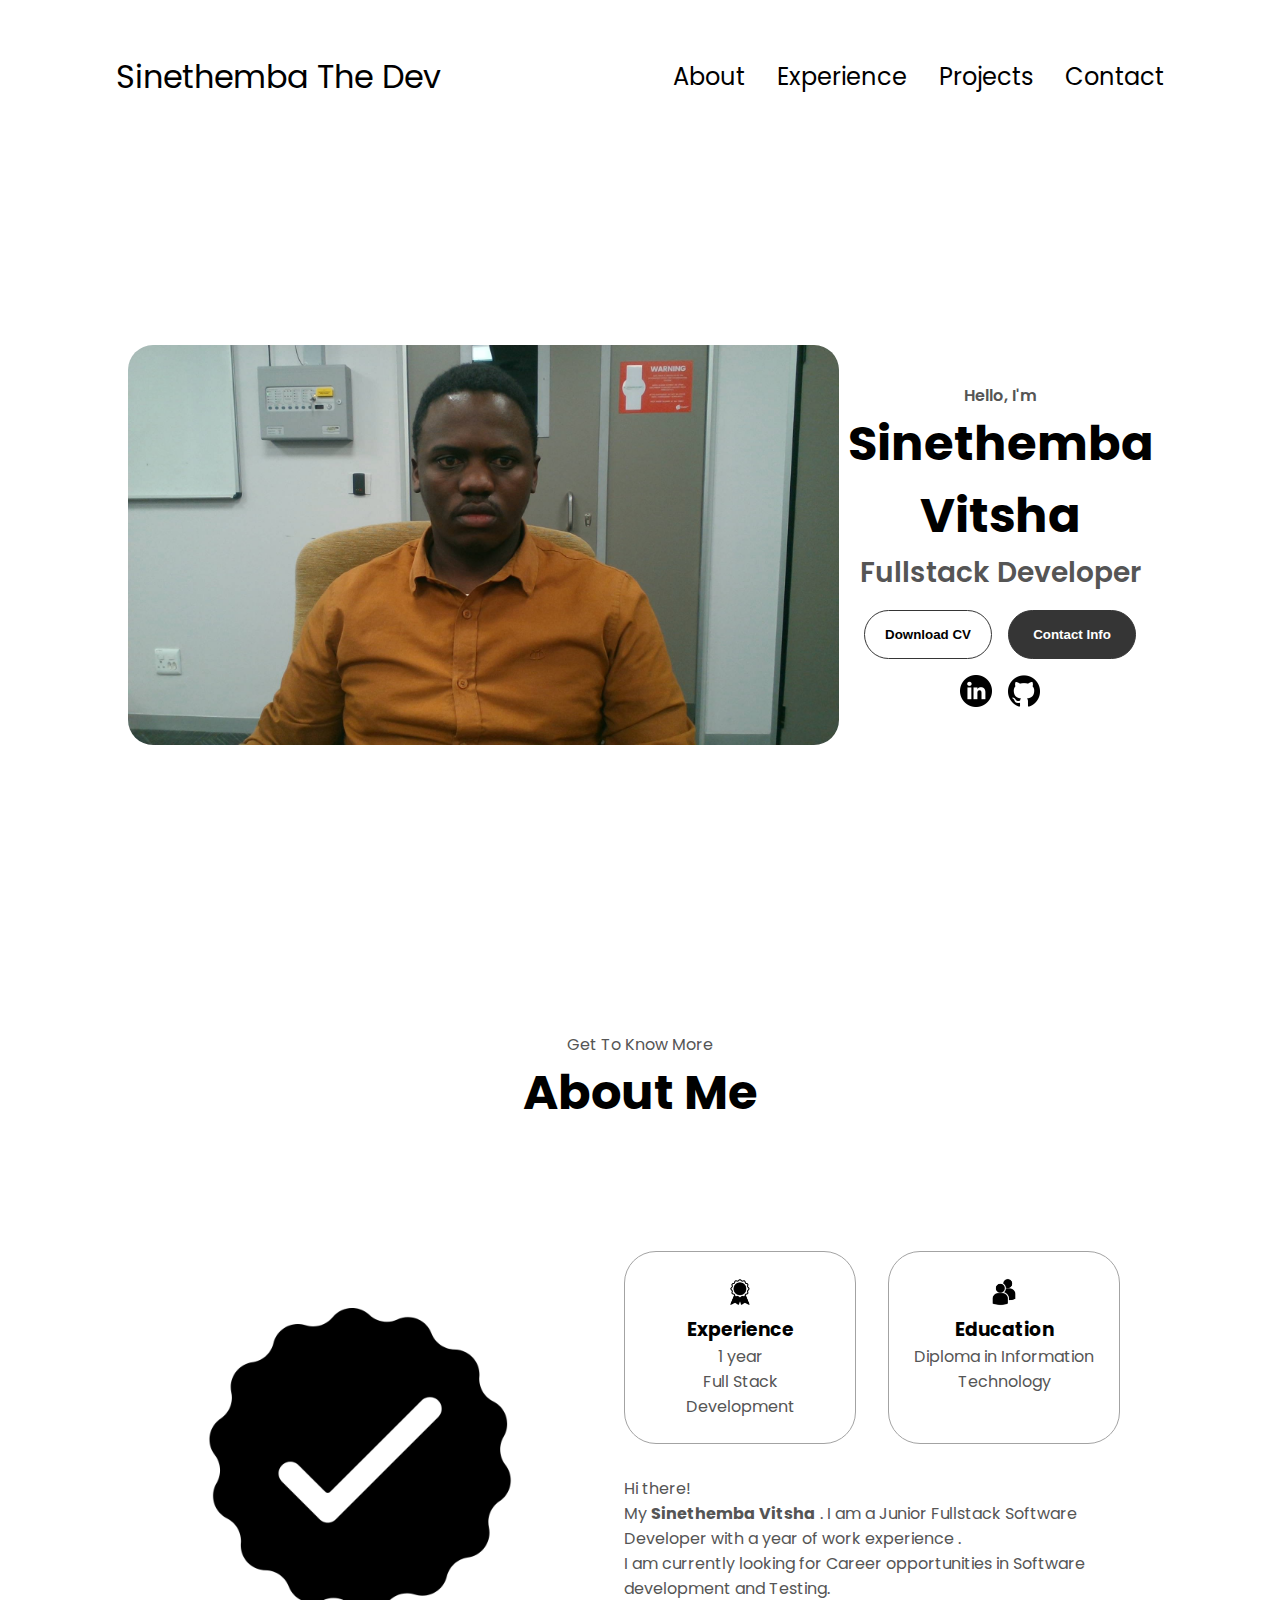
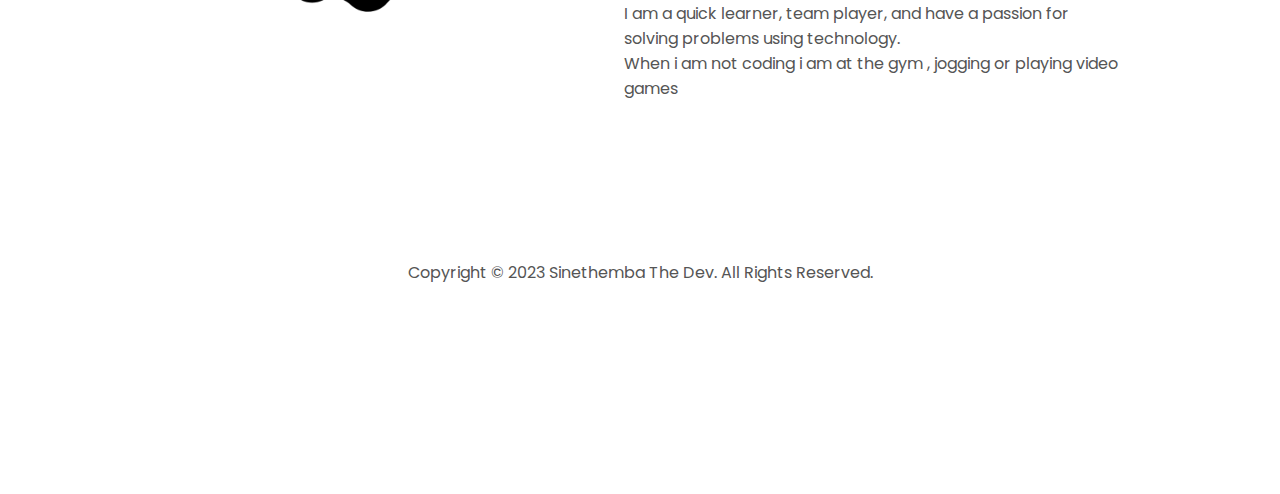
<file: index.html>
<!DOCTYPE html>
<html lang="en">
<head>
    <meta charset="UTF-8">
    <meta http-equiv="X-UA-Compatible" content="IE=edge">
    <meta name="viewport" content="width=device-width, initial-scale=1.0">
    <link rel="stylesheet" href="styles.css">
    <link rel="stylesheet" href="mediaqueries.css">
    <title>Sinethemba The Dev</title>

</head>
<body>
<div id="hamburger-nav">
  <div id="menu-toggle" onclick="toggleMenu()">
    <div class="bar"></div>
    <div class="bar"></div>
    <div class="bar"></div>
  </div>
  <ul class="nav-links-mobile" id="mobile-menu">
    <li><a href="index.html">About</a></li>
    <li><a href="Experience.html">Experience</a></li>
    <li><a href="projects.html">Projects</a></li>
    <li><a href="contact.html">Contact</a></li>
  </ul>
</div>

    <nav id="desktop-nav">
        <div class="logo">Sinethemba The Dev</div>
        <div>
          <ul class="nav-links">
            <li><a href="index.html">About</a></li>
            <li><a href="Experience.html">Experience</a></li>
            <li><a href="projects.html">Projects</a></li>
            <li><a href="contact.html">Contact</a></li>
          </ul>
        </div>
      </nav>
      <section id="profile">
        <div class="section__pic-container">
          <img src="./Sinethemba.jpg" alt="Sinethemba picture" />
        </div>
        <div class="section__text">
          <p class="section__text__p1">Hello, I'm</p>
          <h1 class="title">Sinethemba Vitsha</h1>
          <p class="section__text__p2">Fullstack Developer</p>
          <div class="btn-container">
            <button class="btn btn-color-2" id="downloadButton">Download CV</button>
            <button class="btn btn-color-1" onclick="location.href='contact.html'">
              Contact Info
            </button>
          </div>
          <div id="socials-container">
            <img
              src="./linkedin.png"
              alt="My LinkedIn profile"
              class="icon"
              onclick="location.href='https://www.linkedin.com/in/sinethemba-vitsha-1620b1259/'"
            />
            <img
              src="./github.png"
              alt="My Github profile"
              class="icon"
              onclick="location.href='https://github.com/Sinethemba7vitsha/SADPMRTripAuthorizationAPI'"
            />
          </div>
        </div>
      </section>
      <section id="about">
        <p class="section__text__p1">Get To Know More</p>
        <h1 class="title">About Me</h1>
        <div class="section-container">
          <div class="section__pic-container">
            <img
              src="./checkmark.png"
              alt="Profile picture"
              class="about-pic"
            />
          </div>
          <div class="about-details-container">
            <div class="about-containers">
              <div class="details-container">
                <img
                  src="./experience.png"
                  alt="Experience icon"
                  class="icon"
                />
                <h3>Experience</h3>
                <p>1 year <br />Full Stack Development</p>
              </div>
              <div class="details-container">
                <img
                  src="./education.png"
                  alt="Education icon"
                  class="icon"
                />
                <h3>Education</h3>
                <p>Diploma in Information Technology </p>
              </div>
            </div>
            <div class="text-container">
              <p>
               Hi there! <br>
               My <b>Sinethemba Vitsha</b> . I am a Junior Fullstack Software Developer with a year of work experience . <br> I am currently looking for Career opportunities in Software development and Testing. <br>
               I am a quick learner, team player, and have a passion for solving problems using technology. <br> When i am not coding i am at the gym , jogging or playing video games

              </p>
            </div>
          </div>
        </div>
        
      </section>
      <footer>
        <p>Copyright &#169; 2023 Sinethemba The Dev. All Rights Reserved.</p>
      </footer>
     <script src="script.js"></script> 
</body>
</html>
</file>
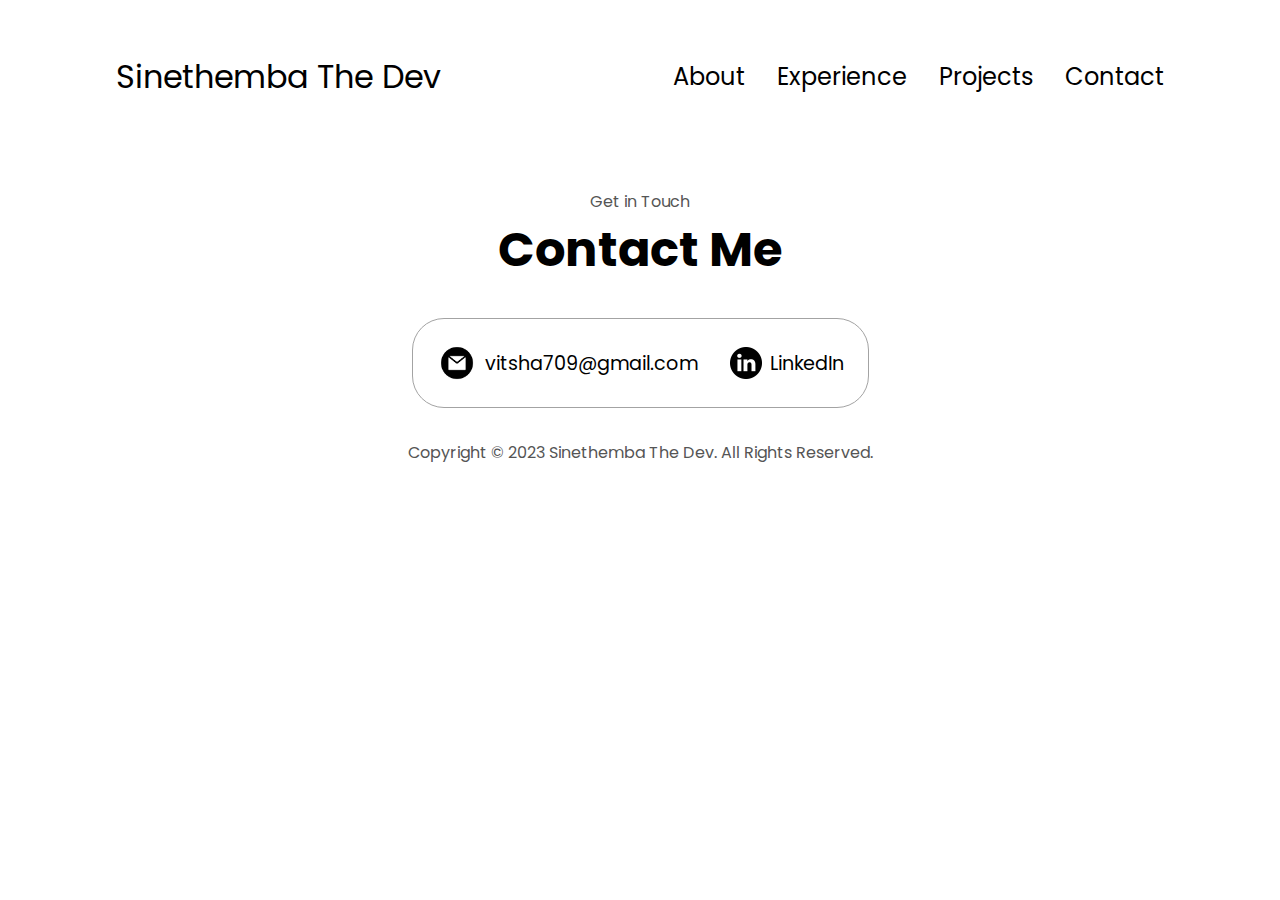
<file: contact.html>
<!DOCTYPE html>
<html lang="en">
<head>
    <meta charset="UTF-8">
    <meta http-equiv="X-UA-Compatible" content="IE=edge">
    <meta name="viewport" content="width=device-width, initial-scale=1.0">
    <link rel="stylesheet" href="styles.css">
    <link rel="stylesheet" href="mediaqueries.css">
    <title>Contact Me</title>
</head>
<body>
<div id="hamburger-nav">
  <div id="menu-toggle" onclick="toggleMenu()">
    <div class="bar"></div>
    <div class="bar"></div>
    <div class="bar"></div>
  </div>
  <ul class="nav-links-mobile" id="mobile-menu">
    <li><a href="index.html">About</a></li>
    <li><a href="Experience.html">Experience</a></li>
    <li><a href="projects.html">Projects</a></li>
    <li><a href="contact.html">Contact</a></li>
  </ul>
</div>

    <nav id="desktop-nav">
        <div class="logo">Sinethemba The Dev</div>
        <div>
          <ul class="nav-links">
            <li><a href="index.html">About</a></li>
            <li><a href="Experience.html">Experience</a></li>
            <li><a href="projects.html">Projects</a></li>
            <li><a href="contact.html">Contact</a></li>
          </ul>
        </div>
      </nav>
      <section id="contact">
        <p class="section__text__p1">Get in Touch</p>
        <h1 class="title">Contact Me</h1>
        <div class="contact-info-upper-container">
          <div class="contact-info-container">
            <img
              src="./email.png"
              alt="Email icon"
              class="icon contact-icon email-icon"
            />
            <p><a href="mailto:vitsha709@gmail.com">vitsha709@gmail.com</a></p>
          </div>
          <div class="contact-info-container">
            <img
              src="./linkedin.png"
              alt="LinkedIn icon"
              class="icon contact-icon"
            />
            <p><a href="https://www.linkedin.com/in/sinethemba-vitsha-1620b1259/">LinkedIn</a></p>
          </div>
        </div>
      </section>
      <footer>
        <p>Copyright &#169; 2023 Sinethemba The Dev. All Rights Reserved.</p>
      </footer>
    </body>
    <script src="script.js"></script> 
</body>
</html>
</file>
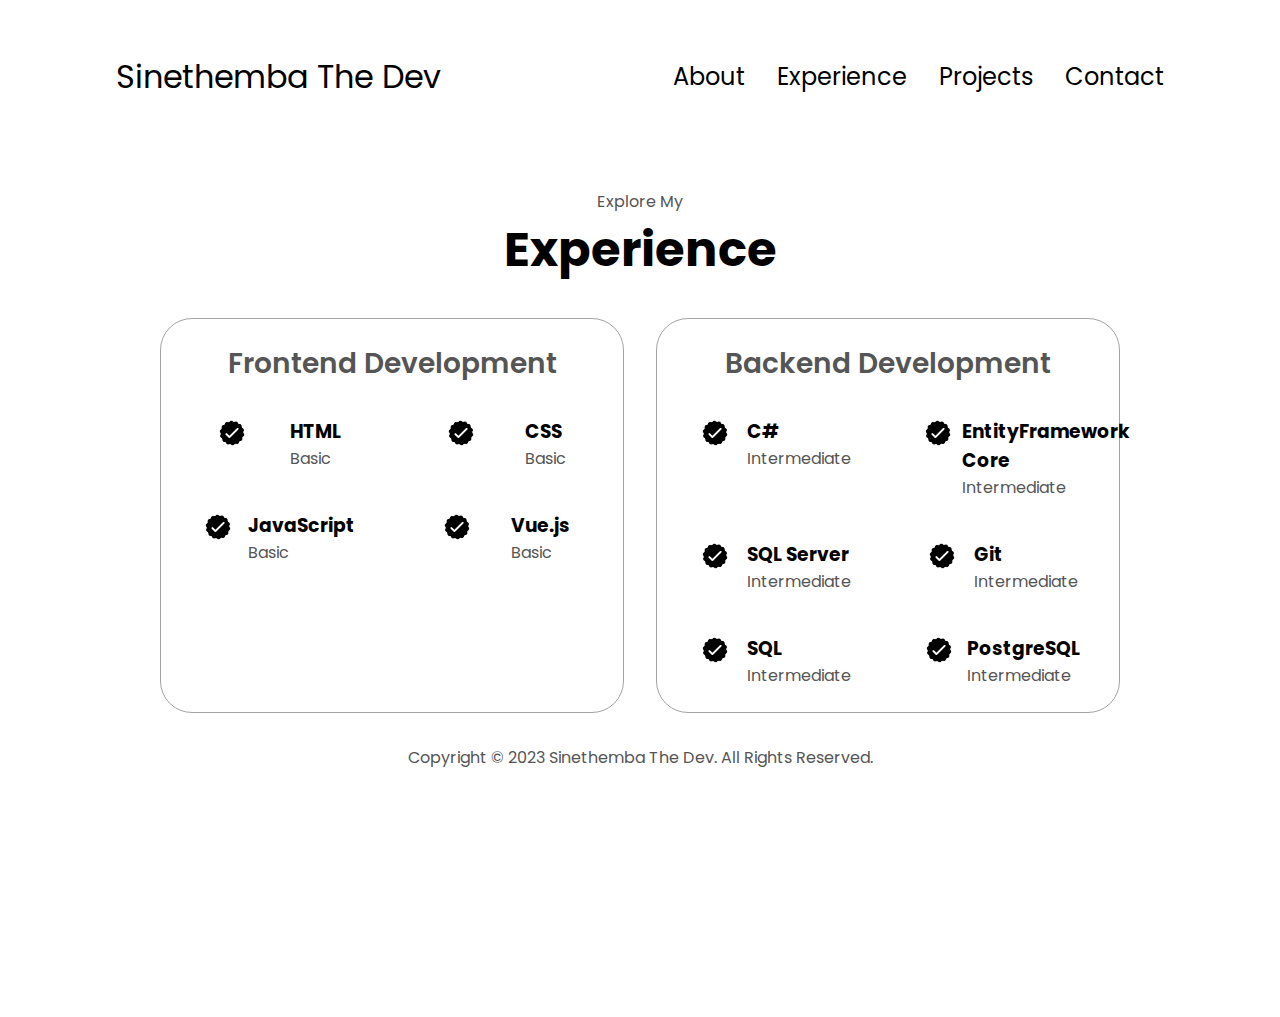
<file: Experience.html>
<!DOCTYPE html>
<html lang="en">
<head>
    <meta charset="UTF-8">
    <meta http-equiv="X-UA-Compatible" content="IE=edge">
    <meta name="viewport" content="width=device-width, initial-scale=1.0">
    <link rel="stylesheet" href="styles.css">
    <link rel="stylesheet" href="mediaqueries.css">
    <title>Experience</title>
</head>
<body>
<div id="hamburger-nav">
  <div id="menu-toggle" onclick="toggleMenu()">
    <div class="bar"></div>
    <div class="bar"></div>
    <div class="bar"></div>
  </div>
  <ul class="nav-links-mobile" id="mobile-menu">
    <li><a href="index.html">About</a></li>
    <li><a href="Experience.html">Experience</a></li>
    <li><a href="projects.html">Projects</a></li>
    <li><a href="contact.html">Contact</a></li>
  </ul>
</div>

    <nav id="desktop-nav">
        <div class="logo">Sinethemba The Dev</div>
        <div>
          <ul class="nav-links">
            <li><a href="index.html">About</a></li>
            <li><a href="Experience.html">Experience</a></li>
            <li><a href="projects.html">Projects</a></li>
            <li><a href="contact.html">Contact</a></li>
          </ul>
        </div>
      </nav>
    </section>
    <section id="experience">
      <p class="section__text__p1">Explore My</p>
      <h1 class="title">Experience</h1>
      <div class="experience-details-container">
        <div class="about-containers">
          <div class="details-container">
            <h2 class="experience-sub-title">Frontend Development</h2>
            <div class="article-container">
              <article>
                <img
                  src="./checkmark.png"
                  alt="Experience icon"
                  class="icon"
                />
                <div>
                  <h3>HTML</h3>
                  <p>Basic</p>
                </div>
              </article>
              <article>
                <img
                  src="./checkmark.png"
                  alt="Experience icon"
                  class="icon"
                />
                <div>
                  <h3>CSS</h3>
                  <p>Basic</p>
                </div>
              </article>
              <article>
                <img
                  src="./checkmark.png"
                  alt="Experience icon"
                  class="icon"
                />
                <div>
                  <h3>JavaScript</h3>
                  <p>Basic</p>
                </div>
              </article>
              <article>
                <img
                  src="./checkmark.png"
                  alt="Experience icon"
                  class="icon"
                />
                <div>
                  <h3>Vue.js</h3>
                  <p>Basic</p>
                </div>
              </article>
             
              
            </div>
          </div>
          <div class="details-container">
            <h2 class="experience-sub-title">Backend Development</h2>
            <div class="article-container">
              <article>
                <img
                  src="./checkmark.png"
                  alt="Experience icon"
                  class="icon"
                />
                <div>
                  <h3>C#</h3>
                  <p>Intermediate</p>
                </div>
              </article>
              <article>
                <img
                  src="./checkmark.png"
                  alt="Experience icon"
                  class="icon"
                />
                <div>
                  <h3>EntityFramework Core</h3>
                  <p>Intermediate</p>
                </div>
              </article>
              <article>
                <img
                  src="./checkmark.png"
                  alt="Experience icon"
                  class="icon"
                />
                <div>
                  <h3>SQL Server</h3>
                  <p>Intermediate</p>
                </div>
              </article>
              <article>
                <img
                  src="./checkmark.png"
                  alt="Experience icon"
                  class="icon"
                />
                <div>
                  <h3>Git</h3>
                  <p>Intermediate</p>
                </div>
              </article>
              <article>
                <img
                  src="./checkmark.png"
                  alt="Experience icon"
                  class="icon"
                />
                <div>
                  <h3>SQL</h3>
                  <p>Intermediate</p>
                </div>
              </article>
              <article>
                <img
                  src="./checkmark.png"
                  alt="Experience icon"
                  class="icon"
                />
                <div>
                  <h3>PostgreSQL</h3>
                  <p>Intermediate</p>
                </div>
              </article>
            </div>
          </div>
        </div>
      </div>
      <footer>
        <p>Copyright &#169; 2023 Sinethemba The Dev. All Rights Reserved.</p>
      </footer>
      <script src="script.js"></script> 
</body>
</html>
</file>
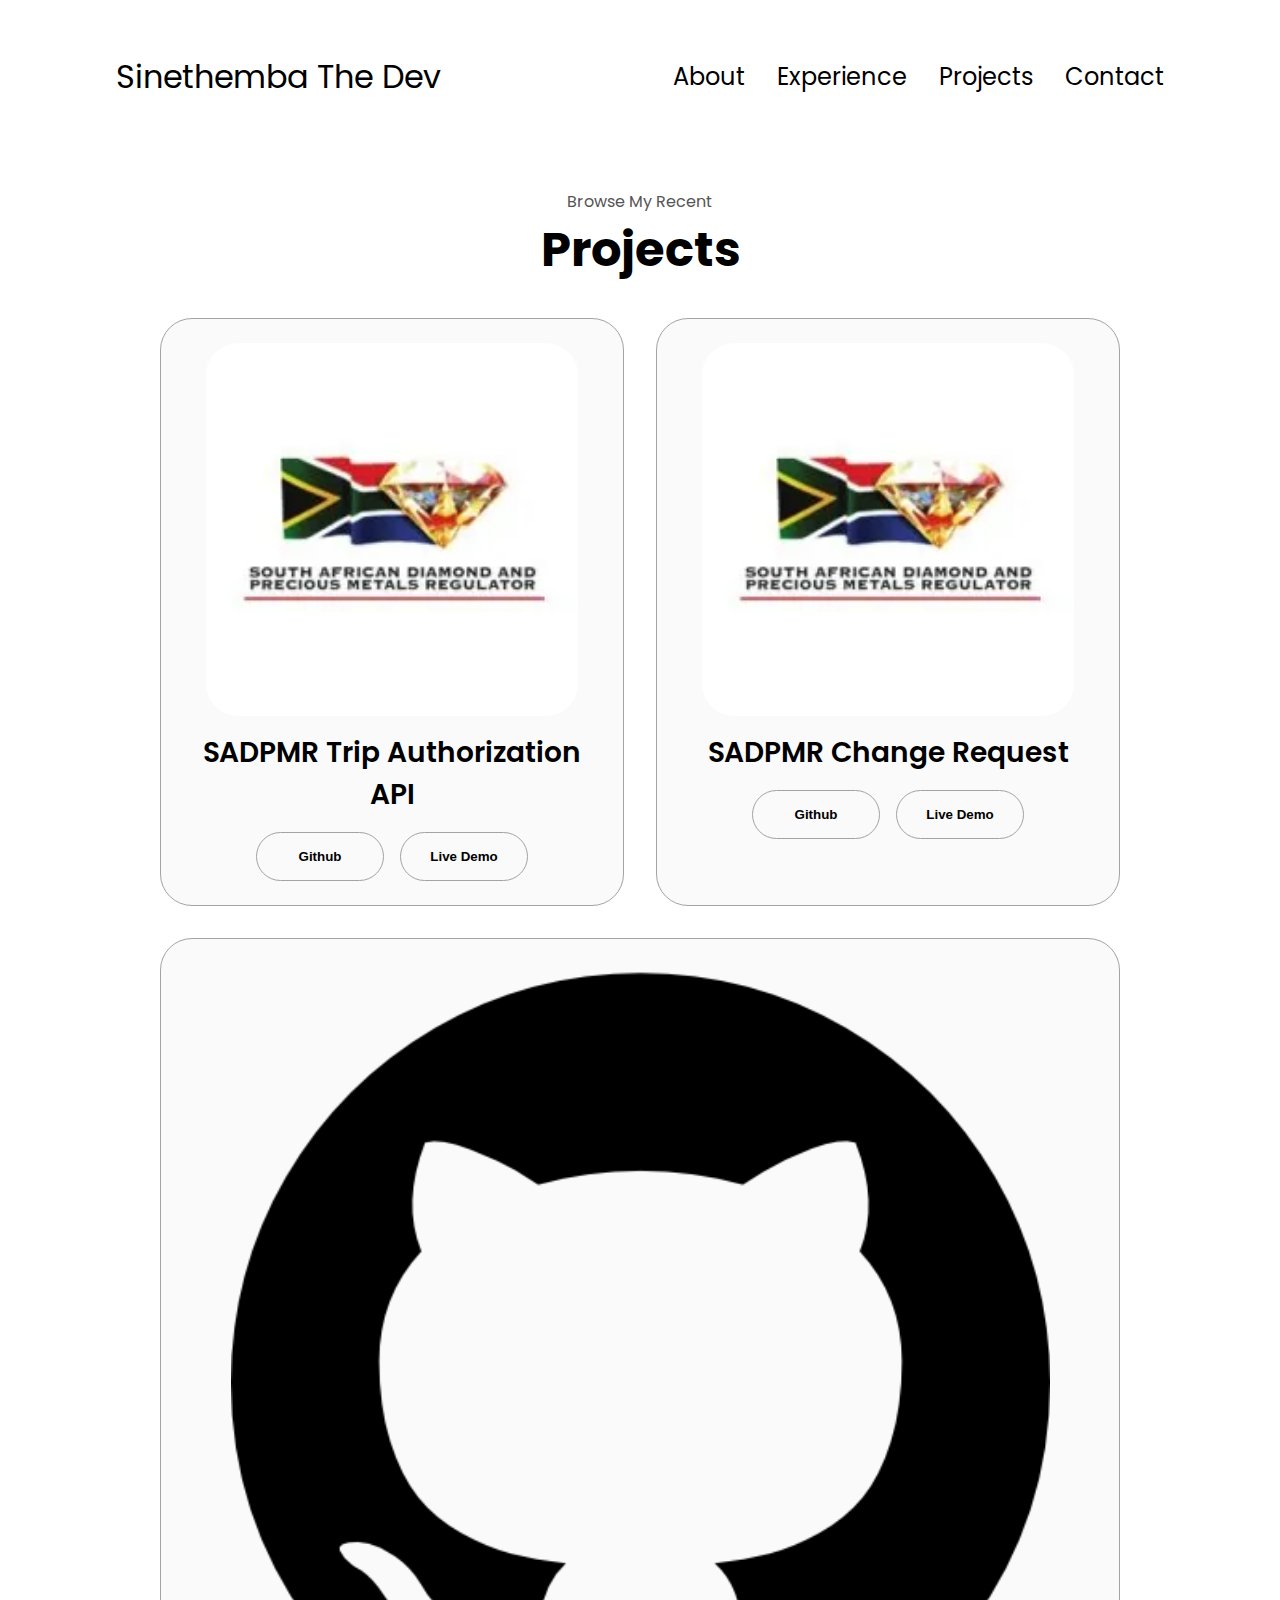
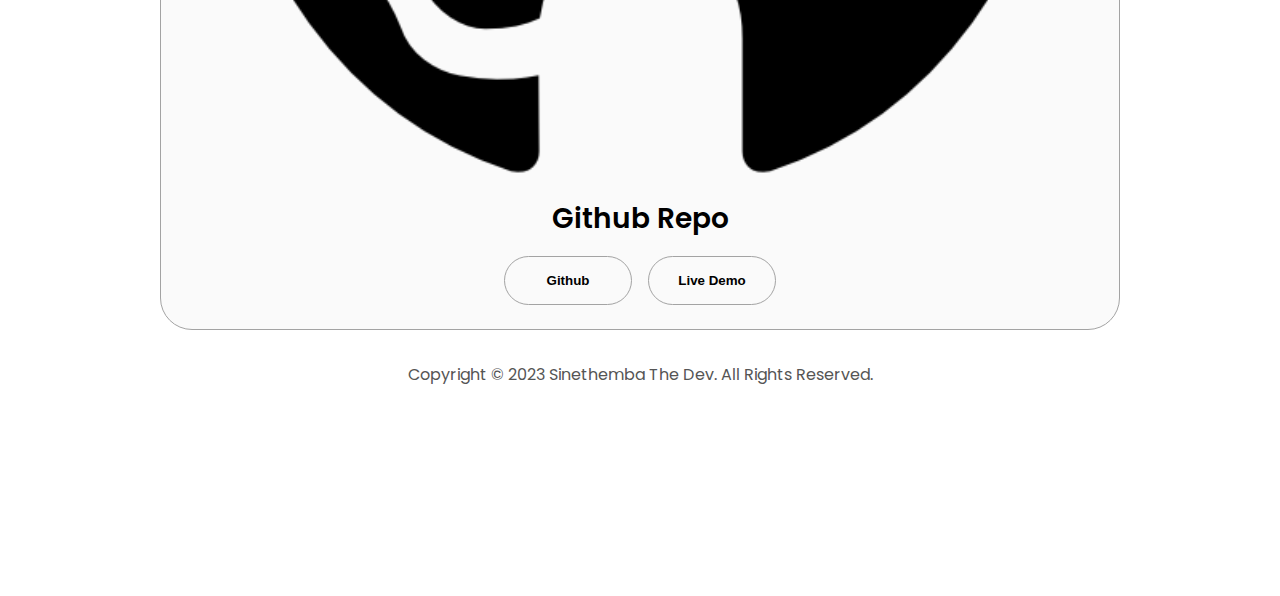
<file: projects.html>
<!DOCTYPE html>
<html lang="en">
<head>
    <meta charset="UTF-8">
    <meta http-equiv="X-UA-Compatible" content="IE=edge">
    <meta name="viewport" content="width=device-width, initial-scale=1.0">
    <link rel="stylesheet" href="styles.css">
    <link rel="stylesheet" href="mediaqueries.css">
    <title>Projects</title>
</head>
<body>
<div id="hamburger-nav">
  <div id="menu-toggle" onclick="toggleMenu()">
    <div class="bar"></div>
    <div class="bar"></div>
    <div class="bar"></div>
  </div>
  <ul class="nav-links-mobile" id="mobile-menu">
    <li><a href="index.html">About</a></li>
    <li><a href="Experience.html">Experience</a></li>
    <li><a href="projects.html">Projects</a></li>
    <li><a href="contact.html">Contact</a></li>
  </ul>
</div>

    <nav id="desktop-nav">
        <div class="logo">Sinethemba The Dev</div>
        <div>
          <ul class="nav-links">
            <li><a href="index.html">About</a></li>
            <li><a href="Experience.html">Experience</a></li>
            <li><a href="projects.html">Projects</a></li>
            <li><a href="contact.html">Contact</a></li>
          </ul>
        </div>
      </nav>

      <section id="projects">
        <p class="section__text__p1">Browse My Recent</p>
        <h1 class="title">Projects</h1>
        <div class="experience-details-container">
          <div class="about-containers">
            <div class="details-container color-container">
              <div class="article-container">
                <img
                  src="./sadpmr.webp"
                  alt="Project 1"
                  class="project-img"
                />
              </div>
              <h2 class="experience-sub-title project-title">SADPMR Trip Authorization API</h2>
              <div class="btn-container">
                <button
                  class="btn btn-color-2 project-btn"
                  onclick="location.href='https://github.com/Sinethemba7vitsha/SADPMRTripAuthorizationAPI'"
                >
                  Github
                </button>
                <button
                  class="btn btn-color-2 project-btn"
                  onclick="location.href='https://websadpmr.azurewebsites.net/login'"
                >
                  Live Demo
                </button>
              </div>
            </div>
            <div class="details-container color-container">
              <div class="article-container">
                <img
                  src="./sadpmr.webp"
                  alt="Project 2"
                  class="project-img"
                />
              </div>
              <h2 class="experience-sub-title project-title">SADPMR Change Request </h2>
              <div class="btn-container">
                <button
                  class="btn btn-color-2 project-btn"
                  onclick="location.href='https://github.com/'"
                >
                  Github
                </button>
                <button
                  class="btn btn-color-2 project-btn"
                  onclick="location.href='https://github.com/'"
                >
                  Live Demo
                </button>
              </div>
            </div>
            <div class="details-container color-container">
              <div class="article-container">
                <img
                  src="./github.png"
                  alt="Project 3"
                  class="project-img"
                />
              </div>
              <h2 class="experience-sub-title project-title">Github Repo</h2>
              <div class="btn-container">
                <button
                  class="btn btn-color-2 project-btn"
                  onclick="location.href='https://github.com/Sinethemba7vitsha/Sinethemba7vitsha'"
                >
                  Github
                </button>
                <button
                  class="btn btn-color-2 project-btn"
                  onclick="location.href='https://github.com/Sinethemba7vitsha/Sinethemba7vitsha'"
                >
                  Live Demo
                </button>
              </div>
            </div>
          </div>
        </div>
       
      </section>
      <footer>
        <p>Copyright &#169; 2023 Sinethemba The Dev. All Rights Reserved.</p>
      </footer>
      <script src="script.js"></script> 
</body>
</html>
</file>
<file: styles.css>
@import url("https://fonts.googleapis.com/css2?family=Poppins:wght@300;400;500;600&display=swap");

* {
  margin: 0;
  padding: 0;
}

body {
  font-family: "Poppins", sans-serif;
}

html {
  scroll-behavior: smooth;
}

p {
  color: rgb(85, 85, 85);
}

/* TRANSITION */

a,
.btn {
  transition: all 300ms ease;
}

/* DESKTOP NAV */

nav,
.nav-links {
  display: flex;
}

nav {
  justify-content: space-around;
  align-items: center;
  height: 17vh;
}

.nav-links {
  gap: 2rem;
  list-style: none;
  font-size: 1.5rem;
}

a {
  color: black;
  text-decoration: none;
  text-decoration-color: white;
}

a:hover {
  color: grey;
  text-decoration: underline;
  text-underline-offset: 1rem;
  text-decoration-color: rgb(181, 181, 181);
}

.logo {
  font-size: 2rem;
}

.logo:hover {
  cursor: default;
}

/* SECTIONS */

section {
  padding-top: 4vh;
  height: 96vh;
  margin: 0 10rem;
  box-sizing: border-box;
  min-height: fit-content;
}

.section-container {
  display: flex;
}

/* PROFILE SECTION */

#profile {
  display: flex;
  justify-content: center;
  gap: 20rem;
  height: 80vh;
}

.section__pic-container {
  display: flex;
  height: 400px;
  width: 200px;
  margin: auto 0;
  
}
.section__pic-container img {
border-radius: 25px; 
}

.section__text {
  align-self: center;
  text-align: center;
}

.section__text p {
  font-weight: 600;
}

.section__text__p1 {
  text-align: center;
}

.section__text__p2 {
  font-size: 1.75rem;
  margin-bottom: 1rem;
}

.title {
  font-size: 3rem;
  text-align: center;
}

#socials-container {
  display: flex;
  justify-content: center;
  margin-top: 1rem;
  gap: 1rem;
}

/* ICONS */

.icon {
  cursor: pointer;
  height: 2rem;
}

/* BUTTONS */

.btn-container {
  display: flex;
  justify-content: center;
  gap: 1rem;
}

.btn {
  font-weight: 600;
  transition: all 300ms ease;
  padding: 1rem;
  width: 8rem;
  border-radius: 2rem;
}

.btn-color-1,
.btn-color-2 {
  border: rgb(53, 53, 53) 0.1rem solid;
}

.btn-color-1:hover,
.btn-color-2:hover {
  cursor: pointer;
}

.btn-color-1,
.btn-color-2:hover {
  background: rgb(53, 53, 53);
  color: white;
}

.btn-color-1:hover {
  background: rgb(0, 0, 0);
}

.btn-color-2 {
  background: none;
}

.btn-color-2:hover {
  border: rgb(255, 255, 255) 0.1rem solid;
}

.btn-container {
  gap: 1rem;
}

/* ABOUT SECTION */

#about {
  position: relative;
}

.about-containers {
  gap: 2rem;
  margin-bottom: 2rem;
  margin-top: 2rem;
}

.about-details-container {
  justify-content: center;
  flex-direction: column;
}

.about-containers,
.about-details-container {
  display: flex;
}

.about-pic {
  border-radius: 2rem;
}

.arrow {
  position: absolute;
  right: -5rem;
  bottom: 2.5rem;
}

.details-container {
  padding: 1.5rem;
  flex: 1;
  background: white;
  border-radius: 2rem;
  border: rgb(53, 53, 53) 0.1rem solid;
  border-color: rgb(163, 163, 163);
  text-align: center;
}

.section-container {
  gap: 4rem;
  height: 80%;
}

.section__pic-container {
  height: 400px;
  width: 400px;
  margin: auto 0;
}

/* EXPERIENCE SECTION */

#experience {
  position: relative;
}

.experience-sub-title {
  color: rgb(85, 85, 85);
  font-weight: 600;
  font-size: 1.75rem;
  margin-bottom: 2rem;
}

.experience-details-container {
  display: flex;
  justify-content: center;
  flex-direction: column;
}

.article-container {
  display: flex;
  text-align: initial;
  flex-wrap: wrap;
  flex-direction: row;
  gap: 2.5rem;
  justify-content: space-around;
}

article {
  display: flex;
  width: 10rem;
  justify-content: space-around;
  gap: 0.5rem;
}

article .icon {
  cursor: default;
}

/* PROJECTS SECTION */

#projects {
  position: relative;
}

.color-container {
  border-color: rgb(163, 163, 163);
  background: rgb(250, 250, 250);
}

.project-img {
  border-radius: 2rem;
  width: 90%;
  height: 90%;
}

.project-title {
  margin: 1rem;
  color: black;
}

.project-btn {
  color: black;
  border-color: rgb(163, 163, 163);
}

/* CONTACT */

#contact {
  display: flex;
  justify-content: center;
  flex-direction: column;
  height: 70vh;
}

.contact-info-upper-container {
  display: flex;
  justify-content: center;
  border-radius: 2rem;
  border: rgb(53, 53, 53) 0.1rem solid;
  border-color: rgb(163, 163, 163);
  background: (250, 250, 250);
  margin: 2rem auto;
  padding: 0.5rem;
}

.contact-info-container {
  display: flex;
  align-items: center;
  justify-content: center;
  gap: 0.5rem;
  margin: 1rem;
}

.contact-info-container p {
  font-size: larger;
}

.contact-icon {
  cursor: default;
}

.email-icon {
  height: 2.5rem;
}

/* FOOTER SECTION */

footer {
  height: 26vh;
  margin: 0 1rem;
}

footer p {
  text-align: center;
}


@media screen and (max-width: 768px) {
  section {
    margin: 0 2rem;
  }

  .section__pic-container {
    width: 100%;
    text-align: center;
  }

  .btn-container {
    flex-direction: column;
  }

  .experience-details-container {
    text-align: center;
  }
}

@media screen and (max-width: 480px) {
  section {
    margin: 0 1rem;
  }

  .nav-links {
    flex-direction: column;
    align-items: center;
    gap: 1rem;
  }

  .logo {
    font-size: 1.5rem;
  }

  .section__pic-container {
    width: 100%;
    text-align: center;
  }

  .btn-container {
    display: flex;
    
  }

  .experience-details-container {
    text-align: center;
  }
}

/* Hamburger Menu */
#hamburger-nav {
  display: none;
  align-items: center;
  justify-content: flex-end;
  padding: 1rem;
}

#menu-toggle {
  cursor: pointer;
  padding: 10px;
  z-index: 1000;
}

.bar {
  width: 25px;
  height: 3px;
  background-color: #333;
  margin: 4px 0;
  transition: 0.4s;
}

#mobile-menu {
  display: none;
  flex-direction: column;
  background-color: white;
  position: absolute;
  top: 60px; 
  right: 0;
  width: 200px; 
  padding: 1rem;
  z-index: 999;
  
}

#mobile-menu li {
  text-decoration: none;
  list-style-type: none;
  margin-bottom: 1rem;
  font-family: "Poppins", sans-serif;
}

#mobile-menu a {
  color: black;
  text-decoration: none;

  font-size: 1.2rem;
}


@media screen and (max-width: 1200px) {
  #desktop-nav {
    display: none;
  }
  #hamburger-nav {
    display: flex;
  }
}
</file>
<file: mediaqueries.css>
@media screen and (max-width: 1400px) {
    #profile {
      height: 83vh;
      margin-bottom: 6rem;
    }
    .about-containers {
      flex-wrap: wrap;
    }
    #contact,
    #projects {
      height: fit-content;
    }
  }
  
  @media screen and (max-width: 1200px) {
    #desktop-nav {
      display: none;
    }
    #hamburger-nav {
      display: flex;
    }
    #experience,
    .experience-details-container {
      margin-top: 2rem;
    }
    #profile,
    .section-container {
      display: block;
    }
    .arrow {
      display: none;
    }
    section,
    .section-container {
      height: fit-content;
    }
    section {
      margin: 0 5%;
    }
    .section__pic-container {
      width: 275px;
      height: 275px;
      margin: 0 auto 2rem;
    }
    .about-containers {
      margin-top: 0;
    }
  }
  
  @media screen and (max-width: 600px) {
    #contact,
    footer {
      height: 40vh;
    }
    #profile {
      height: 83vh;
      margin-bottom: 0;
    }
    article {
      font-size: 1rem;
    }
    footer nav {
      height: fit-content;
      margin-bottom: 2rem;
    }
    .about-containers,
    .contact-info-upper-container,
    .btn-container {
      flex-wrap: wrap;
    }
    .contact-info-container {
      margin: 0;
    }
    .contact-info-container p,
    .nav-links li a {
      font-size: 1rem;
    }
    .experience-sub-title {
      font-size: 1.25rem;
    }
    .logo {
      font-size: 1.5rem;
    }
    .nav-links {
      flex-direction: column;
      gap: 0.5rem;
      text-align: center;
    }
    .section__pic-container {
      width: auto;
      height: 46vw;
      justify-content: center;
    }
    .section__text__p2 {
      font-size: 1.25rem;
    }
    .title {
      font-size: 2rem;
    }
    .text-container {
      text-align: justify;
    }
  }
</file>
